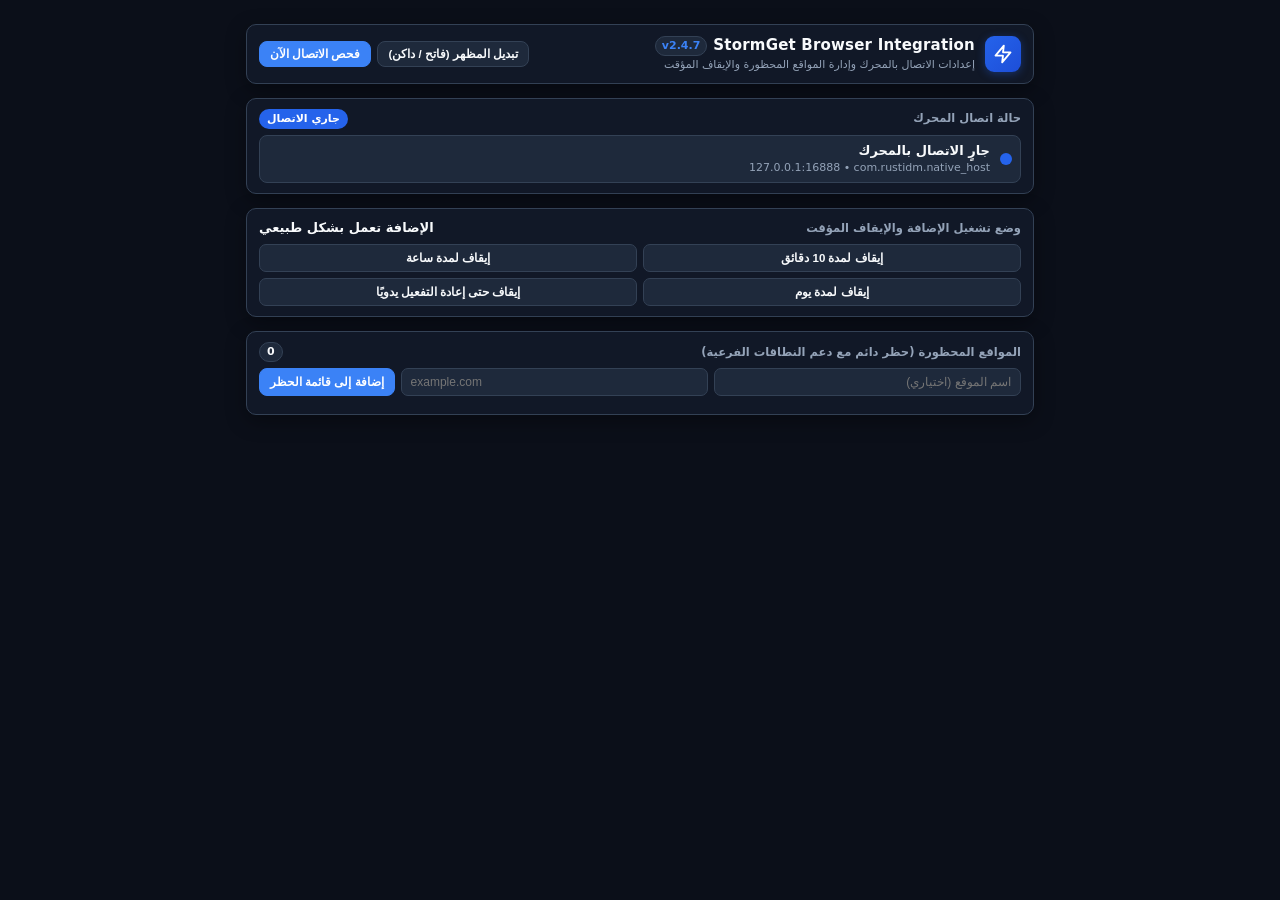
<file: chrome-extension/options.html>
<!DOCTYPE html>
<html lang="ar" dir="rtl" data-theme="dark">
<head>
  <meta charset="UTF-8" />
  <meta name="viewport" content="width=device-width, initial-scale=1.0" />
  <title>إعدادات إضافة StormGet — إدارة الاتصال والمواقع المحظورة</title>
  <link rel="stylesheet" href="popup.css" />
  <style>
    body {
      width: 100%;
      max-width: 820px;
      margin: 24px auto;
      padding: 0 16px;
    }
    .options-grid {
      display: flex;
      flex-direction: column;
      gap: 14px;
    }
    .blocked-sites-container {
      max-height: 420px;
    }
  </style>
</head>
<body>
  <main class="options-grid">
    <header class="card header-card">
      <div class="brand-group">
        <div class="brand-logo" aria-hidden="true">
          <svg viewBox="0 0 24 24" fill="none" stroke="currentColor" stroke-width="2.2" stroke-linecap="round" stroke-linejoin="round">
            <path d="M13 2L3 14h9l-1 8 10-12h-9l1-8z" />
          </svg>
        </div>
        <div class="brand-meta">
          <div class="brand-title-row">
            <h1 class="brand-name" dir="ltr">StormGet Browser Integration</h1>
            <span class="version-pill" dir="ltr">v2.4.7</span>
          </div>
          <span class="brand-subtitle">إعدادات الاتصال بالمحرك وإدارة المواقع المحظورة والإيقاف المؤقت</span>
        </div>
      </div>
      <div class="header-actions">
        <button type="button" class="secondary-btn small" id="optThemeToggleBtn">تبديل المظهر (فاتح / داكن)</button>
        <button type="button" class="primary-btn small" id="optCheckEngineBtn">فحص الاتصال الآن</button>
      </div>
    </header>

    <section class="card">
      <div class="section-header-row">
        <span class="section-label">حالة اتصال المحرك</span>
        <span class="status-badge status-connecting" id="optEngineBadge">جاري الاتصال</span>
      </div>
      <div class="engine-status-main">
        <span class="status-indicator-ring status-connecting" id="optEngineRing"></span>
        <div class="engine-status-texts">
          <strong class="engine-status-title" id="optEngineText">جارٍ الاتصال بالمحرك</strong>
          <span class="engine-status-sub" id="optEngineSub" dir="ltr">127.0.0.1:16888 • com.rustidm.native_host</span>
        </div>
      </div>
    </section>

    <section class="card">
      <div class="section-header-row">
        <span class="section-label">وضع تشغيل الإضافة والإيقاف المؤقت</span>
        <strong id="optModeText">الإضافة تعمل بشكل طبيعي</strong>
      </div>
      <div class="pause-grid">
        <button type="button" class="pause-chip" data-opt-pause="10m">إيقاف لمدة 10 دقائق</button>
        <button type="button" class="pause-chip" data-opt-pause="1h">إيقاف لمدة ساعة</button>
        <button type="button" class="pause-chip" data-opt-pause="1d">إيقاف لمدة يوم</button>
        <button type="button" class="pause-chip" data-opt-pause="manual">إيقاف حتى إعادة التفعيل يدويًا</button>
      </div>
      <button type="button" class="resume-now-btn hidden" id="optResumeBtn">إعادة تفعيل الإضافة الآن</button>
    </section>

    <section class="card">
      <div class="section-header-row">
        <span class="section-label">المواقع المحظورة (حظر دائم مع دعم النطاقات الفرعية)</span>
        <span class="count-pill" id="optBlockedCount" dir="ltr">0</span>
      </div>
      <form class="quick-block-form" id="optAddBlockForm">
        <input type="text" class="text-input" id="optSiteNameInput" placeholder="اسم الموقع (اختياري)" />
        <input type="text" class="text-input" id="optDomainInput" dir="ltr" placeholder="example.com" />
        <button type="submit" class="primary-btn small">إضافة إلى قائمة الحظر</button>
      </form>
      <div class="blocked-sites-container" id="optBlockedList"></div>
    </section>
  </main>
  <script src="options.js"></script>
</body>
</html>
</file>
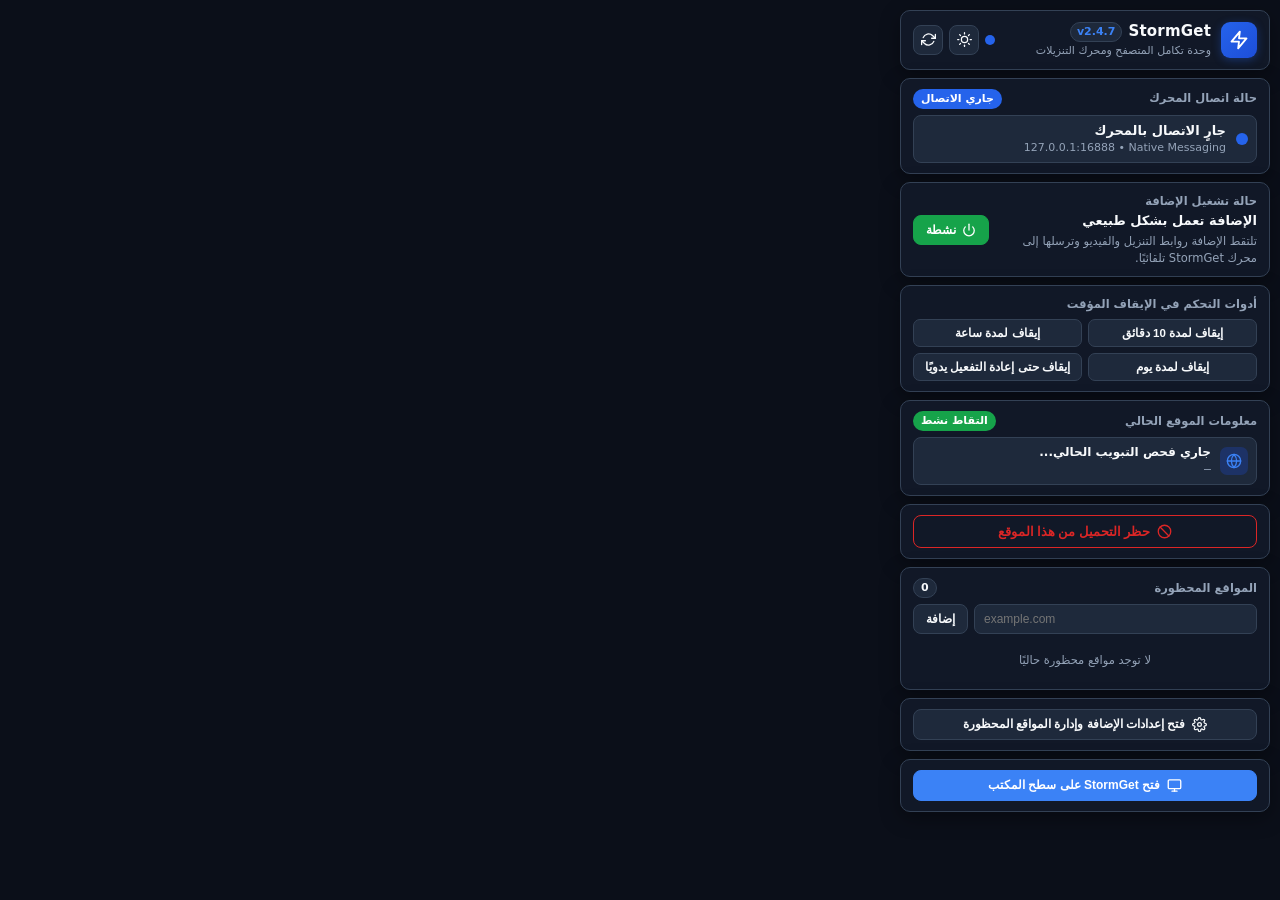
<file: chrome-extension/popup.html>
<!DOCTYPE html>
<html lang="ar" dir="rtl" data-theme="dark">
<head>
  <meta charset="UTF-8" />
  <meta name="viewport" content="width=device-width, initial-scale=1.0" />
  <title>StormGet — لوحة التحكم والاتصال بالمحرك</title>
  <link rel="stylesheet" href="popup.css" />
</head>
<body>
  <main class="popup-shell">
    <!-- 1. الشعار واسم البرنامج + رقم الإصدار + مؤشر حالة الاتصال + زر التحديث -->
    <header class="card header-card" id="section-1-header">
      <div class="brand-group">
        <div class="brand-logo" aria-hidden="true">
          <svg viewBox="0 0 24 24" fill="none" stroke="currentColor" stroke-width="2.2" stroke-linecap="round" stroke-linejoin="round">
            <path d="M13 2L3 14h9l-1 8 10-12h-9l1-8z" />
          </svg>
        </div>
        <div class="brand-meta">
          <div class="brand-title-row">
            <h1 class="brand-name" dir="ltr">StormGet</h1>
            <span class="version-pill" id="extVersionBadge" dir="ltr">v2.4.7</span>
          </div>
          <span class="brand-subtitle">وحدة تكامل المتصفح ومحرك التنزيلات</span>
        </div>
      </div>

      <div class="header-actions">
        <span class="header-status-dot status-connecting" id="headerStatusDot" title="مؤشر حالة الاتصال"></span>
        <button type="button" class="icon-btn" id="themeToggleBtn" title="تبديل المظهر (فاتح / داكن)" aria-label="تبديل المظهر">
          <svg viewBox="0 0 24 24" fill="none" stroke="currentColor" stroke-width="2" stroke-linecap="round" stroke-linejoin="round">
            <circle cx="12" cy="12" r="5" />
            <line x1="12" y1="1" x2="12" y2="3" />
            <line x1="12" y1="21" x2="12" y2="23" />
            <line x1="4.22" y1="4.22" x2="5.64" y2="5.64" />
            <line x1="18.36" y1="18.36" x2="19.78" y2="19.78" />
            <line x1="1" y1="12" x2="3" y2="12" />
            <line x1="21" y1="12" x2="23" y2="12" />
            <line x1="4.22" y1="19.78" x2="5.64" y2="18.36" />
            <line x1="18.36" y1="5.64" x2="19.78" y2="4.22" />
          </svg>
        </button>
        <button type="button" class="icon-btn" id="refreshEngineBtn" title="تحديث حالة الاتصال بالمحرك" aria-label="تحديث حالة الاتصال">
          <svg viewBox="0 0 24 24" fill="none" stroke="currentColor" stroke-width="2.1" stroke-linecap="round" stroke-linejoin="round">
            <polyline points="23 4 23 10 17 10" />
            <polyline points="1 20 1 14 7 14" />
            <path d="M3.51 9a9 9 0 0 1 14.85-3.36L23 10M1 14l4.64 4.36A9 9 0 0 0 20.49 15" />
          </svg>
        </button>
      </div>
    </header>

    <!-- 2. حالة اتصال المحرك -->
    <section class="card status-card" id="section-2-engine-status">
      <div class="section-header-row">
        <span class="section-label">حالة اتصال المحرك</span>
        <span class="status-badge status-connecting" id="engineStatusBadge">جاري الاتصال</span>
      </div>
      <div class="engine-status-main">
        <span class="status-indicator-ring status-connecting" id="engineStatusRing"></span>
        <div class="engine-status-texts">
          <strong class="engine-status-title" id="engineStatusText">جارٍ الاتصال بالمحرك</strong>
          <span class="engine-status-sub" id="engineChannelSub" dir="ltr">127.0.0.1:16888 • Native Messaging</span>
        </div>
      </div>
    </section>

    <!-- 3. حالة تشغيل الإضافة -->
    <section class="card mode-card" id="section-3-extension-mode">
      <div class="mode-top-row">
        <div class="mode-info">
          <span class="section-label">حالة تشغيل الإضافة</span>
          <strong class="mode-title" id="extensionModeBadge">الإضافة تعمل بشكل طبيعي</strong>
          <p class="mode-desc" id="extensionModeDesc">تلتقط الإضافة روابط التنزيل والفيديو وترسلها إلى محرك StormGet تلقائيًا.</p>
        </div>
        <button type="button" class="toggle-master-btn active" id="toggleExtensionMasterBtn">
          <span class="toggle-icon" aria-hidden="true">
            <svg viewBox="0 0 24 24" fill="none" stroke="currentColor" stroke-width="2.2" stroke-linecap="round" stroke-linejoin="round">
              <path d="M18.36 6.64a9 9 0 1 1-12.73 0" />
              <line x1="12" y1="2" x2="12" y2="12" />
            </svg>
          </span>
          <span id="toggleExtensionMasterLabel">نشطة</span>
        </button>
      </div>
    </section>

    <!-- 4. أزرار التحكم في الإيقاف المؤقت -->
    <section class="card pause-card" id="section-4-pause-controls">
      <div class="section-header-row">
        <span class="section-label">أدوات التحكم في الإيقاف المؤقت</span>
        <span class="pause-timer-pill hidden" id="pauseCountdownPill" dir="ltr"></span>
      </div>
      <div class="pause-grid">
        <button type="button" class="pause-chip" data-duration="10m">إيقاف لمدة 10 دقائق</button>
        <button type="button" class="pause-chip" data-duration="1h">إيقاف لمدة ساعة</button>
        <button type="button" class="pause-chip" data-duration="1d">إيقاف لمدة يوم</button>
        <button type="button" class="pause-chip" data-duration="manual">إيقاف حتى إعادة التفعيل يدويًا</button>
      </div>
      <button type="button" class="resume-now-btn hidden" id="resumeExtensionNowBtn">
        <svg viewBox="0 0 24 24" fill="none" stroke="currentColor" stroke-width="2.2" stroke-linecap="round" stroke-linejoin="round">
          <polygon points="5 3 19 12 5 21 5 3" />
        </svg>
        <span>إعادة تشغيل الإضافة الآن</span>
      </button>
    </section>

    <!-- 5. معلومات الموقع الحالي -->
    <section class="card site-info-card" id="section-5-current-site">
      <div class="section-header-row">
        <span class="section-label">معلومات الموقع الحالي</span>
        <span class="site-policy-badge allowed" id="currentSitePolicyBadge">التقاط نشط</span>
      </div>
      <div class="current-site-box">
        <div class="site-globe-icon" aria-hidden="true">
          <svg viewBox="0 0 24 24" fill="none" stroke="currentColor" stroke-width="2" stroke-linecap="round" stroke-linejoin="round">
            <circle cx="12" cy="12" r="10" />
            <line x1="2" y1="12" x2="22" y2="12" />
            <path d="M12 2a15.3 15.3 0 0 1 4 10 15.3 15.3 0 0 1-4 10 15.3 15.3 0 0 1-4-10 15.3 15.3 0 0 1 4-10z" />
          </svg>
        </div>
        <div class="site-meta">
          <strong class="site-title" id="currentSiteTitle">جاري فحص التبويب الحالي...</strong>
          <span class="site-domain" id="currentSiteDomain" dir="ltr">—</span>
        </div>
      </div>
    </section>

    <!-- 6. زر حظر الموقع الحالي -->
    <section class="card block-action-card" id="section-6-block-site-action">
      <button type="button" class="block-site-btn" id="blockCurrentSiteBtn">
        <svg viewBox="0 0 24 24" fill="none" stroke="currentColor" stroke-width="2.1" stroke-linecap="round" stroke-linejoin="round">
          <circle cx="12" cy="12" r="10" />
          <line x1="4.93" y1="4.93" x2="19.07" y2="19.07" />
        </svg>
        <span id="blockCurrentSiteLabel">حظر التحميل من هذا الموقع</span>
      </button>
    </section>

    <!-- 7. قائمة المواقع المحظورة -->
    <section class="card blocked-list-card" id="section-7-blocked-sites-list">
      <div class="section-header-row">
        <span class="section-label">المواقع المحظورة</span>
        <span class="count-pill" id="blockedSitesCountPill" dir="ltr">0</span>
      </div>

      <form class="quick-block-form" id="quickAddBlockForm">
        <input
          type="text"
          class="text-input"
          id="quickBlockDomainInput"
          dir="ltr"
          placeholder="example.com"
          aria-label="إضافة نطاق لحظره"
        />
        <button type="submit" class="secondary-btn">إضافة</button>
      </form>

      <div class="blocked-sites-container" id="blockedSitesContainer">
        <div class="empty-state" id="blockedSitesEmpty">لا توجد مواقع محظورة حاليًا</div>
      </div>

      <!-- نافذة مصغرة لتعديل موقع محظور عند الضغط على زر تعديل -->
      <div class="edit-block-panel hidden" id="editBlockedSitePanel">
        <div class="edit-panel-title">تعديل الموقع المحظور</div>
        <input type="hidden" id="editOldDomainInput" />
        <label class="field-label">اسم الموقع</label>
        <input type="text" class="text-input" id="editSiteNameInput" placeholder="اسم الموقع" />
        <label class="field-label">النطاق (يشمل النطاقات الفرعية)</label>
        <input type="text" class="text-input" id="editNewDomainInput" dir="ltr" placeholder="example.com" />
        <div class="edit-panel-actions">
          <button type="button" class="primary-btn small" id="saveEditBlockedSiteBtn">حفظ التعديل</button>
          <button type="button" class="secondary-btn small" id="cancelEditBlockedSiteBtn">إلغاء</button>
        </div>
      </div>
    </section>

    <!-- 8. اختصار لفتح إعدادات الإضافة -->
    <section class="card shortcut-card" id="section-8-options-shortcut">
      <button type="button" class="secondary-btn full-width" id="openOptionsPageBtn">
        <svg viewBox="0 0 24 24" fill="none" stroke="currentColor" stroke-width="2" stroke-linecap="round" stroke-linejoin="round">
          <circle cx="12" cy="12" r="3" />
          <path d="M19.4 15a1.65 1.65 0 0 0 .33 1.82l.06.06a2 2 0 0 1 0 2.83 2 2 0 0 1-2.83 0l-.06-.06a1.65 1.65 0 0 0-1.82-.33 1.65 1.65 0 0 0-1 1.51V21a2 2 0 0 1-2 2 2 2 0 0 1-2-2v-.09A1.65 1.65 0 0 0 9 19.4a1.65 1.65 0 0 0-1.82.33l-.06.06a2 2 0 0 1-2.83 0 2 2 0 0 1 0-2.83l.06-.06a1.65 1.65 0 0 0 .33-1.82 1.65 1.65 0 0 0-1.51-1H3a2 2 0 0 1-2-2 2 2 0 0 1 2-2h.09A1.65 1.65 0 0 0 4.6 9a1.65 1.65 0 0 0-.33-1.82l-.06-.06a2 2 0 0 1 0-2.83 2 2 0 0 1 2.83 0l.06.06a1.65 1.65 0 0 0 1.82.33H9a1.65 1.65 0 0 0 1-1.51V3a2 2 0 0 1 2-2 2 2 0 0 1 2 2v.09a1.65 1.65 0 0 0 1 1.51 1.65 1.65 0 0 0 1.82-.33l.06-.06a2 2 0 0 1 2.83 0 2 2 0 0 1 0 2.83l-.06.06a1.65 1.65 0 0 0-.33 1.82V9a1.65 1.65 0 0 0 1.51 1H21a2 2 0 0 1 2 2 2 2 0 0 1-2 2h-.09a1.65 1.65 0 0 0-1.51 1z" />
        </svg>
        <span>فتح إعدادات الإضافة وإدارة المواقع المحظورة</span>
      </button>
    </section>

    <!-- 9. زر فتح StormGet على سطح المكتب -->
    <footer class="card desktop-launch-card" id="section-9-open-desktop">
      <button type="button" class="primary-btn full-width" id="openDesktopAppBtn">
        <svg viewBox="0 0 24 24" fill="none" stroke="currentColor" stroke-width="2.1" stroke-linecap="round" stroke-linejoin="round">
          <rect x="2" y="3" width="20" height="14" rx="2" ry="2" />
          <line x1="8" y1="21" x2="16" y2="21" />
          <line x1="12" y1="17" x2="12" y2="21" />
        </svg>
        <span>فتح StormGet على سطح المكتب</span>
      </button>
      <div class="toast-feedback hidden" id="popupToastFeedback"></div>
    </footer>
  </main>

  <script src="popup.js"></script>
</body>
</html>
</file>
<file: chrome-extension/popup.css>
/**
 * StormGet v2.4.7 — Extension Popup & Options Design System (`popup.css`)
 * يستخدم نفس متغيرات التصميم الموحدة (Design Tokens) المتوافقة مع معايير التباين WCAG AA
 * في الوضعين الداكن (Dark) والفاتح (Light) مع دعم كامل لاتجاه RTL والعناصر التقنية LTR.
 */

:root,
html[data-theme="dark"] {
  --bg: #0b0f19;
  --surface: #111827;
  --surface-elevated: #1e293b;
  --text-primary: #f8fafc;
  --text-secondary: #94a3b8;
  --text-disabled: #64748b;
  --border: #334155;
  --accent: #3b82f6;
  --accent-hover: #2563eb;
  --success: #16a34a;
  --warning: #d97706;
  --error: #dc2626;
  --selection: rgba(30, 58, 138, 0.55);
  --hover: #26334d;
  --focus: #60a5fa;
  --shadow: 0 6px 20px rgba(0, 0, 0, 0.35);
}

html[data-theme="light"] {
  --bg: #f1f5f9;
  --surface: #ffffff;
  --surface-elevated: #f8fafc;
  --text-primary: #0f172a;
  --text-secondary: #475569;
  --text-disabled: #94a3b8;
  --border: #cbd5e1;
  --accent: #2563eb;
  --accent-hover: #1d4ed8;
  --success: #15803d;
  --warning: #b45309;
  --error: #b91c1c;
  --selection: #dbeafe;
  --hover: #e2e8f0;
  --focus: #2563eb;
  --shadow: 0 4px 14px rgba(15, 23, 42, 0.08);
}

*,
*::before,
*::after {
  box-sizing: border-box;
  margin: 0;
  padding: 0;
}

body {
  width: 390px;
  min-height: 540px;
  background-color: var(--bg);
  color: var(--text-primary);
  font-family: "Segoe UI", Tahoma, "Noto Sans Arabic", system-ui, -apple-system, sans-serif;
  font-size: 13px;
  line-height: 1.45;
  direction: rtl;
  text-align: right;
  transition: background-color 0.18s ease, color 0.18s ease;
}

.popup-shell {
  padding: 10px;
  display: flex;
  flex-direction: column;
  gap: 8px;
}

.card {
  background-color: var(--surface);
  border: 1px solid var(--border);
  border-radius: 10px;
  padding: 10px 12px;
  box-shadow: var(--shadow);
  transition: background-color 0.15s ease, border-color 0.15s ease;
}

.header-card {
  display: flex;
  align-items: center;
  justify-content: space-between;
  gap: 8px;
}

.brand-group {
  display: flex;
  align-items: center;
  gap: 10px;
}

.brand-logo {
  width: 36px;
  height: 36px;
  border-radius: 9px;
  background: linear-gradient(135deg, #2563eb, #1d4ed8);
  color: #ffffff;
  display: flex;
  align-items: center;
  justify-content: center;
  flex-shrink: 0;
  box-shadow: 0 2px 8px rgba(37, 99, 235, 0.35);
}

.brand-logo svg {
  width: 20px;
  height: 20px;
}

.brand-meta {
  display: flex;
  flex-direction: column;
}

.brand-title-row {
  display: flex;
  align-items: center;
  gap: 6px;
}

.brand-name {
  font-size: 15px;
  font-weight: 800;
  color: var(--text-primary);
  letter-spacing: 0.2px;
}

.version-pill {
  font-size: 11px;
  font-weight: 700;
  padding: 1px 6px;
  border-radius: 999px;
  background-color: var(--surface-elevated);
  border: 1px solid var(--border);
  color: var(--accent);
}

.brand-subtitle {
  font-size: 11px;
  color: var(--text-secondary);
}

.header-actions {
  display: flex;
  align-items: center;
  gap: 6px;
}

.header-status-dot {
  width: 10px;
  height: 10px;
  border-radius: 50%;
  display: inline-block;
}

.icon-btn {
  width: 30px;
  height: 30px;
  border-radius: 8px;
  border: 1px solid var(--border);
  background-color: var(--surface-elevated);
  color: var(--text-primary);
  display: inline-flex;
  align-items: center;
  justify-content: center;
  cursor: pointer;
  transition: background-color 0.14s ease, border-color 0.14s ease, transform 0.12s ease;
}

.icon-btn:hover {
  background-color: var(--hover);
  border-color: var(--accent);
}

.icon-btn:active {
  transform: scale(0.95);
}

.icon-btn svg {
  width: 15px;
  height: 15px;
}

.icon-btn.spinning svg {
  animation: spin 0.7s linear infinite;
}

@keyframes spin {
  to {
    transform: rotate(360deg);
  }
}

.section-header-row {
  display: flex;
  align-items: center;
  justify-content: space-between;
  margin-bottom: 6px;
}

.section-label {
  font-size: 11.5px;
  font-weight: 700;
  color: var(--text-secondary);
}

/* ألوان الحالات الخمس الرسمية لاتصال المحرك */
.status-connected {
  background-color: #16a34a;
  color: #ffffff;
}
.status-closed {
  background-color: #64748b;
  color: #ffffff;
}
.status-connecting {
  background-color: #2563eb;
  color: #ffffff;
}
.status-failed {
  background-color: #dc2626;
  color: #ffffff;
}
.status-unresponsive {
  background-color: #d97706;
  color: #ffffff;
}

.status-badge {
  font-size: 11px;
  font-weight: 700;
  padding: 2px 8px;
  border-radius: 999px;
}

.engine-status-main {
  display: flex;
  align-items: center;
  gap: 10px;
  padding: 6px 8px;
  border-radius: 8px;
  background-color: var(--surface-elevated);
  border: 1px solid var(--border);
}

.status-indicator-ring {
  width: 12px;
  height: 12px;
  border-radius: 50%;
  flex-shrink: 0;
}

.engine-status-texts {
  display: flex;
  flex-direction: column;
}

.engine-status-title {
  font-size: 13px;
  font-weight: 700;
  color: var(--text-primary);
}

.engine-status-sub {
  font-size: 11px;
  color: var(--text-secondary);
}

.mode-top-row {
  display: flex;
  align-items: center;
  justify-content: space-between;
  gap: 10px;
}

.mode-info {
  display: flex;
  flex-direction: column;
  gap: 2px;
}

.mode-title {
  font-size: 13px;
  font-weight: 700;
  color: var(--text-primary);
}

.mode-desc {
  font-size: 11.5px;
  color: var(--text-secondary);
}

.toggle-master-btn {
  display: inline-flex;
  align-items: center;
  gap: 6px;
  padding: 7px 12px;
  border-radius: 8px;
  font-size: 12px;
  font-weight: 700;
  border: 1px solid var(--border);
  background-color: var(--surface-elevated);
  color: var(--text-primary);
  cursor: pointer;
  flex-shrink: 0;
  transition: all 0.15s ease;
}

.toggle-master-btn.active {
  background-color: var(--success);
  border-color: var(--success);
  color: #ffffff;
}

.toggle-master-btn.paused {
  background-color: var(--warning);
  border-color: var(--warning);
  color: #ffffff;
}

.toggle-icon svg {
  width: 14px;
  height: 14px;
  display: block;
}

.pause-timer-pill {
  font-size: 11px;
  font-weight: 700;
  padding: 2px 7px;
  border-radius: 999px;
  background-color: var(--warning);
  color: #ffffff;
}

.pause-grid {
  display: grid;
  grid-template-columns: 1fr 1fr;
  gap: 6px;
}

.pause-chip {
  padding: 6px 8px;
  border-radius: 7px;
  border: 1px solid var(--border);
  background-color: var(--surface-elevated);
  color: var(--text-primary);
  font-size: 11.5px;
  font-weight: 600;
  cursor: pointer;
  text-align: center;
  transition: background-color 0.14s ease, border-color 0.14s ease;
}

.pause-chip:hover {
  background-color: var(--hover);
  border-color: var(--accent);
}

.pause-chip.selected {
  background-color: var(--warning);
  border-color: var(--warning);
  color: #ffffff;
}

.resume-now-btn {
  margin-top: 8px;
  width: 100%;
  padding: 7px 10px;
  border-radius: 8px;
  border: 1px solid var(--success);
  background-color: var(--success);
  color: #ffffff;
  font-size: 12px;
  font-weight: 700;
  display: flex;
  align-items: center;
  justify-content: center;
  gap: 6px;
  cursor: pointer;
}

.resume-now-btn svg {
  width: 14px;
  height: 14px;
}

.current-site-box {
  display: flex;
  align-items: center;
  gap: 9px;
  padding: 6px 8px;
  border-radius: 8px;
  background-color: var(--surface-elevated);
  border: 1px solid var(--border);
}

.site-globe-icon {
  width: 28px;
  height: 28px;
  border-radius: 7px;
  background-color: var(--selection);
  color: var(--accent);
  display: flex;
  align-items: center;
  justify-content: center;
  flex-shrink: 0;
}

.site-globe-icon svg {
  width: 16px;
  height: 16px;
}

.site-meta {
  display: flex;
  flex-direction: column;
  overflow: hidden;
}

.site-title {
  font-size: 12px;
  font-weight: 700;
  color: var(--text-primary);
  white-space: nowrap;
  overflow: hidden;
  text-overflow: ellipsis;
}

.site-domain {
  font-size: 11.5px;
  font-family: ui-monospace, SFMono-Regular, Consolas, monospace;
  color: var(--text-secondary);
}

.site-policy-badge {
  font-size: 11px;
  font-weight: 700;
  padding: 2px 8px;
  border-radius: 999px;
}

.site-policy-badge.allowed {
  background-color: var(--success);
  color: #ffffff;
}

.site-policy-badge.blocked {
  background-color: var(--error);
  color: #ffffff;
}

.block-site-btn {
  width: 100%;
  padding: 8px 12px;
  border-radius: 8px;
  border: 1px solid var(--error);
  background-color: transparent;
  color: var(--error);
  font-size: 12.5px;
  font-weight: 700;
  display: flex;
  align-items: center;
  justify-content: center;
  gap: 7px;
  cursor: pointer;
  transition: all 0.15s ease;
}

.block-site-btn:hover:not(:disabled) {
  background-color: var(--error);
  color: #ffffff;
}

.block-site-btn.unblock-mode {
  border-color: var(--success);
  color: var(--success);
}

.block-site-btn.unblock-mode:hover:not(:disabled) {
  background-color: var(--success);
  color: #ffffff;
}

.block-site-btn:disabled {
  opacity: 0.5;
  cursor: not-allowed;
}

.block-site-btn svg {
  width: 15px;
  height: 15px;
}

.count-pill {
  font-size: 11px;
  font-weight: 700;
  padding: 1px 7px;
  border-radius: 999px;
  background-color: var(--surface-elevated);
  border: 1px solid var(--border);
  color: var(--text-primary);
}

.quick-block-form {
  display: flex;
  gap: 6px;
  margin-bottom: 8px;
}

.text-input {
  flex: 1;
  padding: 6px 9px;
  border-radius: 7px;
  border: 1px solid var(--border);
  background-color: var(--surface-elevated);
  color: var(--text-primary);
  font-size: 12px;
  outline: none;
}

.text-input:focus {
  border-color: var(--focus);
}

.blocked-sites-container {
  max-height: 135px;
  overflow-y: auto;
  display: flex;
  flex-direction: column;
  gap: 5px;
}

.blocked-site-row {
  display: flex;
  align-items: center;
  justify-content: space-between;
  gap: 8px;
  padding: 6px 8px;
  border-radius: 7px;
  background-color: var(--surface-elevated);
  border: 1px solid var(--border);
}

.blocked-site-details {
  display: flex;
  flex-direction: column;
  overflow: hidden;
}

.blocked-site-name {
  font-size: 12px;
  font-weight: 700;
  color: var(--text-primary);
  white-space: nowrap;
  overflow: hidden;
  text-overflow: ellipsis;
}

.blocked-site-sub {
  font-size: 11px;
  color: var(--text-secondary);
  display: flex;
  align-items: center;
  gap: 6px;
}

.blocked-site-actions {
  display: flex;
  align-items: center;
  gap: 4px;
  flex-shrink: 0;
}

.mini-btn {
  padding: 3px 7px;
  border-radius: 6px;
  border: 1px solid var(--border);
  background-color: var(--surface);
  color: var(--text-primary);
  font-size: 11px;
  font-weight: 600;
  cursor: pointer;
}

.mini-btn:hover {
  background-color: var(--hover);
}

.mini-btn.danger {
  color: var(--error);
  border-color: var(--error);
}

.mini-btn.danger:hover {
  background-color: var(--error);
  color: #ffffff;
}

.empty-state {
  padding: 10px;
  text-align: center;
  font-size: 11.5px;
  color: var(--text-secondary);
}

.edit-block-panel {
  margin-top: 8px;
  padding: 8px;
  border-radius: 8px;
  background-color: var(--surface-elevated);
  border: 1px solid var(--accent);
  display: flex;
  flex-direction: column;
  gap: 6px;
}

.edit-panel-title {
  font-size: 12px;
  font-weight: 700;
  color: var(--accent);
}

.field-label {
  font-size: 11px;
  color: var(--text-secondary);
}

.edit-panel-actions {
  display: flex;
  gap: 6px;
  margin-top: 4px;
}

.primary-btn,
.secondary-btn {
  padding: 7px 12px;
  border-radius: 8px;
  font-size: 12px;
  font-weight: 700;
  display: inline-flex;
  align-items: center;
  justify-content: center;
  gap: 7px;
  cursor: pointer;
  transition: all 0.15s ease;
}

.primary-btn {
  background-color: var(--accent);
  border: 1px solid var(--accent);
  color: #ffffff;
}

.primary-btn:hover {
  background-color: var(--accent-hover);
}

.secondary-btn {
  background-color: var(--surface-elevated);
  border: 1px solid var(--border);
  color: var(--text-primary);
}

.secondary-btn:hover {
  background-color: var(--hover);
  border-color: var(--accent);
}

.primary-btn.small,
.secondary-btn.small {
  padding: 5px 10px;
  font-size: 11.5px;
}

.full-width {
  width: 100%;
}

.primary-btn svg,
.secondary-btn svg {
  width: 15px;
  height: 15px;
}

.toast-feedback {
  margin-top: 6px;
  padding: 6px 8px;
  border-radius: 7px;
  background-color: var(--surface-elevated);
  border: 1px solid var(--accent);
  color: var(--text-primary);
  font-size: 11.5px;
  text-align: center;
}

.hidden {
  display: none !important;
}
</file>
